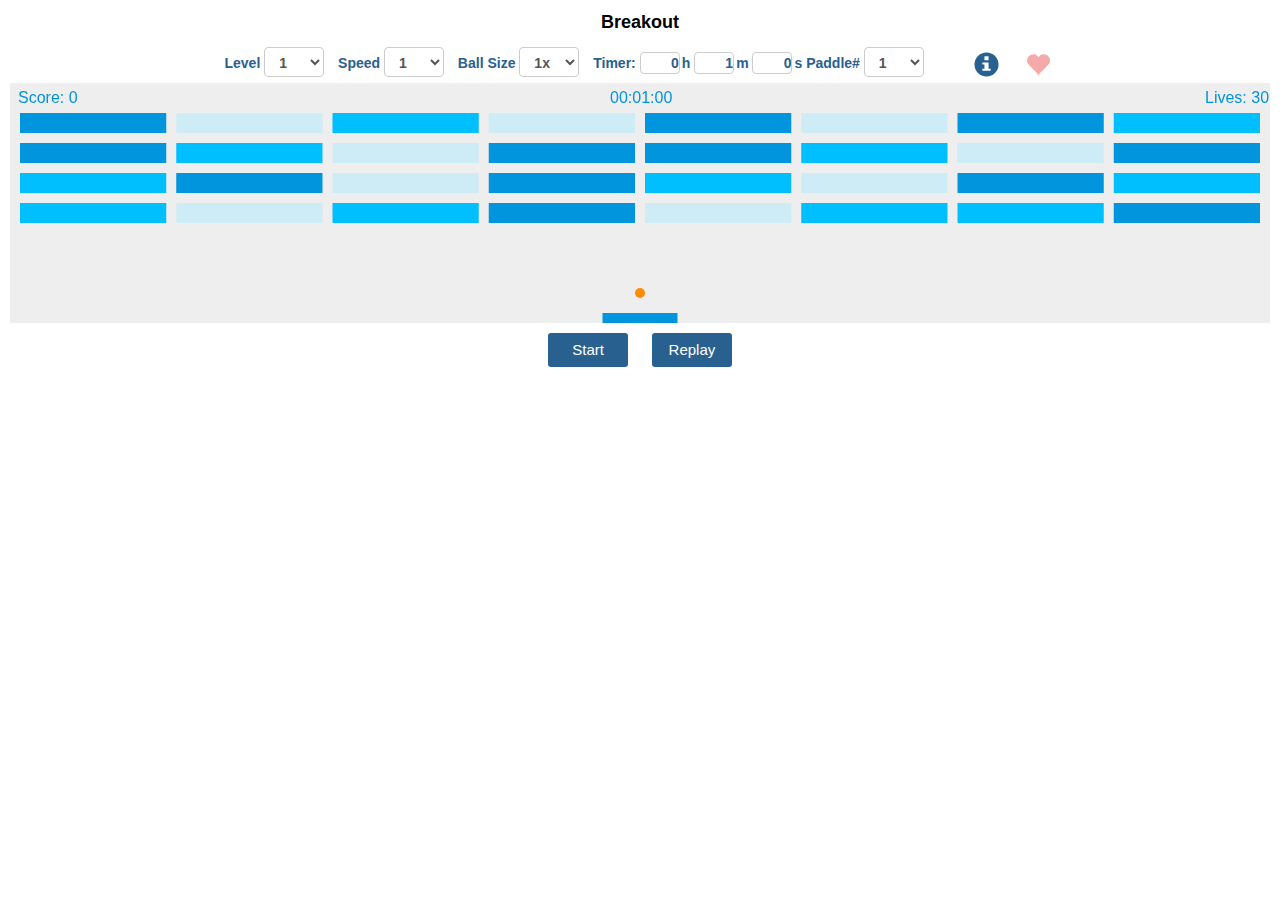
<file: assign/asg2q2/breakout/www/index.html>
<!DOCTYPE html>
<!--
    Copyright (c) 2012-2016 Adobe Systems Incorporated. All rights reserved.

    Licensed to the Apache Software Foundation (ASF) under one
    or more contributor license agreements.  See the NOTICE file
    distributed with this work for additional information
    regarding copyright ownership.  The ASF licenses this file
    to you under the Apache License, Version 2.0 (the
    "License"); you may not use this file except in compliance
    with the License.  You may obtain a copy of the License at

    http://www.apache.org/licenses/LICENSE-2.0

    Unless required by applicable law or agreed to in writing,
    software distributed under the License is distributed on an
    "AS IS" BASIS, WITHOUT WARRANTIES OR CONDITIONS OF ANY
     KIND, either express or implied.  See the License for the
    specific language governing permissions and limitations
    under the License.
-->
<html>

<head>
    <meta charset="utf-8" />
    <meta name="format-detection" content="telephone=no" />
    <meta name="msapplication-tap-highlight" content="no" />
    <meta name="viewport" content="user-scalable=no, initial-scale=1, maximum-scale=1, minimum-scale=1, width=device-width" />
    <!-- This is a wide open CSP declaration. To lock this down for production, see below. -->
    <meta http-equiv="Content-Security-Policy" content="default-src * 'unsafe-inline'; style-src 'self' 'unsafe-inline'; media-src *" />
    <!-- Good default declaration:
    * gap: is required only on iOS (when using UIWebView) and is needed for JS->native communication
    * https://ssl.gstatic.com is required only on Android and is needed for TalkBack to function properly
    * Disables use of eval() and inline scripts in order to mitigate risk of XSS vulnerabilities. To change this:
        * Enable inline JS: add 'unsafe-inline' to default-src
        * Enable eval(): add 'unsafe-eval' to default-src
    * Create your own at http://cspisawesome.com
    -->
    <!-- <meta http-equiv="Content-Security-Policy" content="default-src 'self' data: gap: 'unsafe-inline' https://ssl.gstatic.com; style-src 'self' 'unsafe-inline'; media-src *" /> -->
    <link href="Bootstrap/css/bootstrap.min.css" rel="stylesheet">

    <link rel="stylesheet" type="text/css" href="css/breakoutStyle.css" />
    <title>Hello World</title>
</head>

<body>
<div class="needChange gamehead">
    Breakout
</div>

<div class="needChange levelDiv">
    <span>Level</span>
    <select onchange="init()" id="levelSelect"> 
        <option>1</option> 
        <option>2</option> 
        <option>3</option> 
        <option>4</option> 
        <option>5</option> 
        <option>6</option> 
    </select>
    <span>Speed</span>
    <select onchange="init()" id="speedSelect"> 
        <option>1</option> 
        <option>2</option> 
        <option>3</option> 
    </select>
    <span>Ball Size</span>
    <select onchange="init()" id="ballSelect"> 
        <option>1x</option> 
        <option>2x</option> 
        <option>3x</option> 
    </select>
    <span class="maxTime">
        <span>Timer:</span>
        <input id="inputHour" onfocus="clearInput(this)" type="text" value="0" /><span>h</span>
        <input id="inputMin" onfocus="clearInput(this)" type="text" value="1" /><span>m</span>
        <input id="inputSecond" onfocus="clearInput(this)" type="text" value="0" /><span>s</span>
    </span>
    <span>Paddle#</span>
    <select onchange="init()" id="paddleSelect"> 
        <option>1</option> 
        <option disabled="true">2</option> 
    </select>
    <button type="button" id="about" data-toggle="modal" data-target="#aboutModal">
        <span class="glyphicon glyphicon-info-sign" ></span>
    </button>
    <button type="button" id="special" data-toggle="modal" data-target="#specialDesignModal">
        <span class="glyphicon glyphicon-heart" ></span>
    </button>
</div>

<canvas id="myCanvas"></canvas>
<div class="needChange controlPannel">
    <input type="button" id="startButton" class="controlButton" onclick="start()" value="Start"></input>
    <input type="button" style="margin-left:20px" class="controlButton" onclick="init()" value="Replay"></input>
</div>

<audio id="countdown" style="display:none" controls loop >
    <source  src="countdown.mp3" type="audio/mpeg">
</audio>
<!-- Readme Modal Dialog!!! -->
<!-- Modal -->
  <div class="modal fade" id="aboutModal" role="dialog">
    <div class="modal-dialog modal-lg">
      <div class="modal-content">
        <div class="modal-header">
          <button type="button" class="close" data-dismiss="modal">&times;</button>
        <h4 class="modal-title" id="myModalLabel">Readme</h4>
      </div>
      <div class="modal-body">
        <p>
            <b><big>The main functions:</big></b><br/>&nbsp&nbsp&nbsp&nbsp&nbsp1. 6 different brick patterns representing 6 levels<br/>&nbsp&nbsp&nbsp&nbsp&nbsp2. Each brick pattern have at least 4 layers and 8 bricks per layer<br/>&nbsp&nbsp&nbsp&nbsp&nbsp3. A player can choose to have 1/2 paddles<br/>&nbsp&nbsp&nbsp&nbsp&nbsp4. The game stops when time out or replay<br/>&nbsp&nbsp&nbsp&nbsp&nbsp5. The movements can be controlled by the keyboard or the mouse<br/>
        </p>
        <p>
        <pre>
<b>Keys:</b>
    space  --  start/pause
    <b>Paddle#1:</b>
        <i>can be controlled by mouse</i>
        left   --  move left
        right  --  move right
    <b>Paddle#2:</b>
        A      --  move left
        B      --  move right 
</pre>
        </p>
      </div>
      <div class="modal-footer">
        <button type="button" class="btn btn-default" data-dismiss="modal">Close</button>
        <button type="button" class="btn btn-primary" data-dismiss="modal">Okay</button>
      </div>
    </div>
  </div>
</div>
<!-- special concern for the elder dialog -->
<!-- Modal -->
  <div class="modal fade" id="specialDesignModal" role="dialog">
    <div class="modal-dialog modal-lg">
      <div class="modal-content">
        <div class="modal-header">
          <button type="button" class="close" data-dismiss="modal">&times;</button>
        <h4 class="modal-title" id="myModalLabel">Special Concerns</h4>
      </div>
      <div class="modal-body">
        <p>
            <b><big>The special design for the elder:</big></b></br>
        </p>
        <table class="table table-bordered table-responsive">
            <tr><th>Aspect</th></tr>
            <tr>
                <td>Timer turns <b style="color:red;">red</b> and <b>the count down audio plays</b> when 10 seconds left.</td>
            </tr>
            <tr>
                <td>The <b>SPACE KEY</b> to control start/pause/resume</td>
            </tr>

        </table>
      </div>
      <div class="modal-footer">
        <button type="button" class="btn btn-default" data-dismiss="modal">Close</button>
        <button type="button" class="btn btn-primary" data-dismiss="modal">Okay</button>
      </div>
    </div>
  </div>
</div>

<script src="js/breakoutjs.js"></script>
<script src="js/jquery-3.1.1.min.js"></script>
    <!-- Include all compiled plugins (below), or include individual files as needed -->
<script src="Bootstrap/js/bootstrap.min.js"></script>
</body>

</html>
</file>
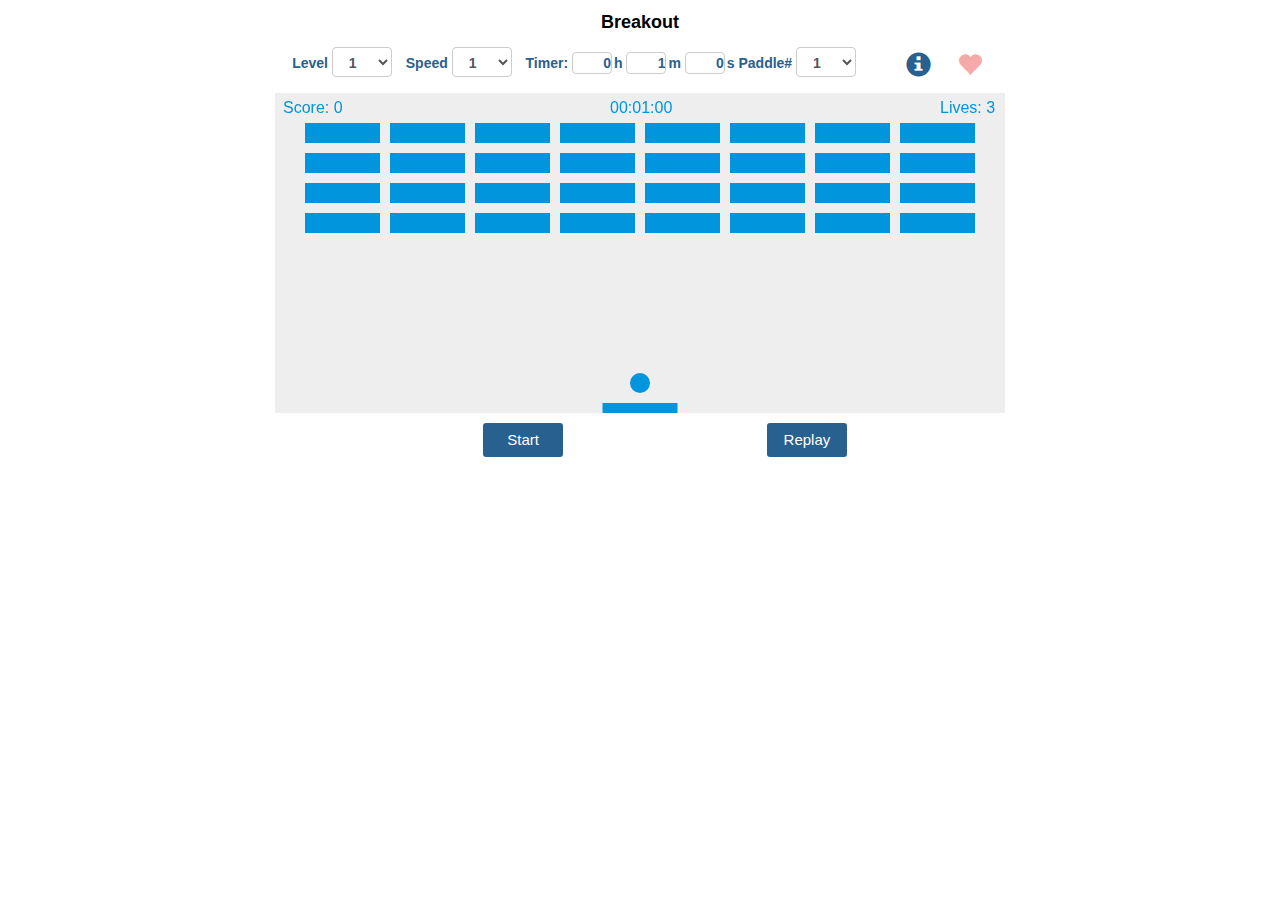
<file: assign/breakout/breakout.html>
<!DOCTYPE html>
<html>
<head>
    <meta charset="utf-8" />
    <title>breakout</title>
    <link href="Bootstrap/css/bootstrap.min.css" rel="stylesheet">
    <link rel="stylesheet" type="text/css" href="breakoutStyle.css">

  </head>
<body>

<div class="gamehead">
    Breakout
</div>

<div class="levelDiv">
    <span>Level</span>
    <select onchange="init()" id="levelSelect"> 
        <option>1</option> 
        <option>2</option> 
        <option>3</option> 
        <option>4</option> 
        <option>5</option> 
        <option>6</option> 
    </select>
    <span>Speed</span>
    <select id="speedSelect"> 
        <option>1</option> 
        <option>2</option> 
        <option>3</option> 
    </select>
    <span class="maxTime">
        <span>Timer:</span>
        <input id="inputHour" onfocus="clearInput(this)" type="text" value="0" /><span>h</span>
        <input id="inputMin" onfocus="clearInput(this)" type="text" value="1" /><span>m</span>
        <input id="inputSecond" onfocus="clearInput(this)" type="text" value="0" /><span>s</span>
    </span>
    <span>Paddle#</span>
    <select onchange="init()" id="paddleSelect"> 
        <option>1</option> 
        <option>2</option> 
    </select>
    <button type="button" id="about" data-toggle="modal" data-target="#aboutModal">
        <span class="glyphicon glyphicon-info-sign" ></span>
    </button>
    <button type="button" id="special" data-toggle="modal" data-target="#specialDesignModal">
        <span class="glyphicon glyphicon-heart" ></span>
    </button>
</div>

<canvas id="myCanvas"></canvas>
<div class="controlPannel">
    <input type="button" style="margin-left:50px" id="startButton" class="controlButton" onclick="start()" value="Start"></input>
    <input type="button" style="margin-left:200px" class="controlButton" onclick="init()" value="Replay"></input>
</div>

<audio id="countdown" src="countdown.mp3" style="display:none" controls loop ></audio>

<!-- Readme Modal Dialog!!! -->
<!-- Modal -->
  <div class="modal fade" id="aboutModal" role="dialog">
    <div class="modal-dialog modal-lg">
      <div class="modal-content">
        <div class="modal-header">
          <button type="button" class="close" data-dismiss="modal">&times;</button>
        <h4 class="modal-title" id="myModalLabel">Readme</h4>
      </div>
      <div class="modal-body">
        <p>
            <b><big>The main functions:</big></b><br/>&nbsp&nbsp&nbsp&nbsp&nbsp1. 6 different brick patterns representing 6 levels<br/>&nbsp&nbsp&nbsp&nbsp&nbsp2. Each brick pattern have at least 4 layers and 8 bricks per layer<br/>&nbsp&nbsp&nbsp&nbsp&nbsp3. A player can choose to have 1/2 paddles<br/>&nbsp&nbsp&nbsp&nbsp&nbsp4. The game stops when time out or replay<br/>&nbsp&nbsp&nbsp&nbsp&nbsp5. The movements can be controlled by the keyboard or the mouse<br/>
        </p>
        <p>
        <pre>
<b>Keys:</b>
    space  --  start/pause
    <b>Paddle#1:</b>
        <i>can be controlled by mouse</i>
        left   --  move left
        right  --  move right
    <b>Paddle#2:</b>
        A      --  move left
        B      --  move right 
</pre>
        </p>
      </div>
      <div class="modal-footer">
        <button type="button" class="btn btn-default" data-dismiss="modal">Close</button>
        <button type="button" class="btn btn-primary" data-dismiss="modal">Okay</button>
      </div>
    </div>
  </div>
</div>
<!-- special concern for the elder dialog -->
<!-- Modal -->
  <div class="modal fade" id="specialDesignModal" role="dialog">
    <div class="modal-dialog modal-lg">
      <div class="modal-content">
        <div class="modal-header">
          <button type="button" class="close" data-dismiss="modal">&times;</button>
        <h4 class="modal-title" id="myModalLabel">Special Concerns</h4>
      </div>
      <div class="modal-body">
        <p>
            <b><big>The special design for the elder:</big></b></br>
        </p>
        <table class="table table-bordered table-responsive">
            <tr><th>Aspect</th><th>Solution</th></tr>
            <tr>
                <td>Timer turns <b style="color:red;">red</b> and <b>the count down audio plays</b> when 10 seconds left.</td>
                <td>
<pre>
function drawTimer() {
    ctx.font = "16px Helvetica";
    if(n_hour ==0 &&n_min==0 && n_sec<10){
        ctx.fillStyle = "red";
        countdown.play();
    }else{
        ctx.fillStyle = "#0095DD";
    }
    ctx.fillText(ele_timer, canvas.width/2-30, 20);
}
</pre>             
                </td>
            </tr>
            <tr>
                <td>The <b>SPACE KEY</b> to control start/pause/resume</td>
                <td>
<pre>
function keyDownHandler(e) {
    ...
    // It is a trick to prevent the modal window poping up
    else if(e.keyCode == 32){      
        document.getElementById("about").blur();
        document.getElementById("levelSelect").blur();
    }  
}
function keyUpHandler(e) {
    ...
    else if(e.keyCode == 32){          
        start();
    }  
}
function start(){
    var startButton = document.getElementById("startButton");
    if(statusFlag==0){
        init();
        startButton.value = "Stop";
        n_timer = timer();
        globalAnimationID = requestAnimationFrame(draw);
        statusFlag = 2;
    }else if(statusFlag==1){//stop -> Resume
        startButton.value = "Stop";
        n_timer = timer();
        statusFlag = 2;
        globalAnimationID = requestAnimationFrame(draw);
    }else{ //resume -> stop
        startButton.value = "Resume";
        clearInterval(n_timer);
        statusFlag = 1;
        cancelAnimationFrame(globalAnimationID);
    }
}
</pre>
                </td>
            </tr>

        </table>
      </div>
      <div class="modal-footer">
        <button type="button" class="btn btn-default" data-dismiss="modal">Close</button>
        <button type="button" class="btn btn-primary" data-dismiss="modal">Okay</button>
      </div>
    </div>
  </div>
</div>

<script src="breakoutjs.js"></script>
<script src="jquery-3.1.1.min.js"></script>
    <!-- Include all compiled plugins (below), or include individual files as needed -->
<script src="Bootstrap/js/bootstrap.min.js"></script>
</body>
</html>
</file>
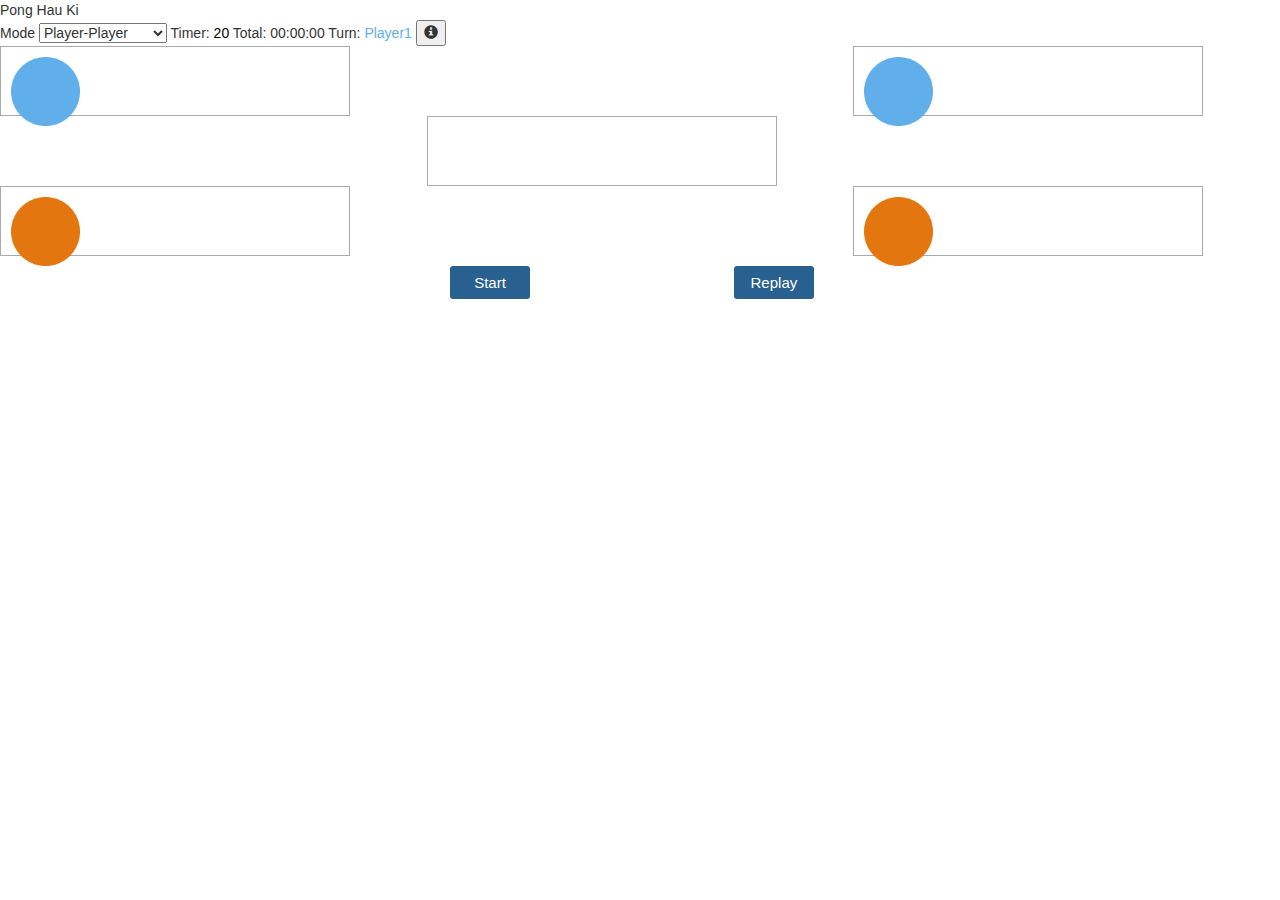
<file: assign/PongHauKi/PongHauKi.html>
<!DOCTYPE HTML>
<html>
<head>
<link href="Bootstrap/css/bootstrap.min.css" rel="stylesheet">
<link rel="stylesheet" type="text/css" href="PongHauKiStyle.css">
<script src="jquery-3.1.1.min.js"></script>
    <!-- Include all compiled plugins (below), or include individual files as needed -->
<script src="Bootstrap/js/bootstrap.min.js"></script>
<script>
var neighbours;
var position;
var turn;
var p11,p12,p21,p22;
var timer;
var sec;
var countdown;
var countdownAudio;
var turnFlag;
var startButton;
var mode;
var posStatus;
var status; //1 start, 0 stop, 2 resume
var finishFlag;

var n_sec;  //秒
var n_min;  //分
var n_hour; //时
var ele_timer;
var totalTime;

function timeStr(h,m,s){

    var str_hour = h;
    var str_min = m;
    var str_sec = s;
    if ( n_hour < 10 ) {
        str_hour = "0" + n_hour;
    }
    if ( n_min < 10 ) {
        str_min = "0" + n_min;
    }
    if ( n_sec < 10) {
        str_sec = "0" + n_sec;
    }
    var time = str_hour + ":" + str_min + ":" + str_sec;    
    return time;    
}


function movePiece(piece,sourcePos,targetPos){
    position[piece] = targetPos;
    posStatus[sourcePos] = 0;
    posStatus[targetPos] = 1;
    document.getElementById(targetPos).appendChild(document.getElementById(piece));
}

function ai(){
    if((position["p11"] == "pos1" && position["p12"] == "pos4") || (position["p11"] == "pos4" && position["p12"] == "pos1")){
        if(position["p21"]=="pos3"){
            movePiece("p22","pos2","pos5");
        }else if(position["p21"] == "pos2"){
            if(position["p22"] == "pos3"){
                movePiece("p21","pos2","pos5");
            }else{
                movePiece("p21","pos2","pos3");
            }
        }else{
            movePiece("p22","pos2","pos3");
        }
    }else if((position["p11"] == "pos2" && position["p12"] == "pos5") || (position["p11"] == "pos5" && position["p12"] == "pos2")){
        if(position["p21"]=="pos3"){
            movePiece("p22","pos1","pos4");
        }else if(position["p21"] == "pos1"){
            if(position["p22"] == "pos3"){
                movePiece("p21","pos1","pos4");
            }else{
                movePiece("p21","pos1","pos3");
            }
        }else{
            movePiece("p22","pos1","pos3");
        }
    }else{ //generate random
        var pieces;
        if(Math.random() < 0.5){
            pieces = ["p21","p22"];
        }else{
            pieces = ["p22","p21"];
        }
        for(var i in pieces){
            var possiblePos = neighbours[position[pieces[i]]];
            for(var j in possiblePos){
                if(posStatus[possiblePos[j]]==0){
                    movePiece(pieces[i],position[pieces[i]],possiblePos[j]);
                    return;
                }
            }
        }

    }

}

function resetTimer(){
	countdownAudio.pause();
	sec = 20;
	countdown.style.color = "black";
}

function startTimer(){
    
    timer = setInterval(function(){
        sec --;
        n_sec ++;
        countdown.innerHTML = sec;
        if(n_sec >= 60){
            n_sec = 0;
            n_min = 1;
        }
        if(n_min>=60){
            n_hour = 1;
            n_min = 0;
        }
        ele_timer = timeStr(n_hour,n_min,n_sec)
        totalTime.innerHTML = ele_timer;
        if(sec <= 5){
        	countdown.style.color = "red";
        	countdownAudio.play();
        }
        if(sec <= 0){
            stop();
            if(turn == 1){
                finishFlag = 2;
                if(mode == 1){
                    alert("Your time out, Player 2 wins!");
                }else{
                    alert("Your time out, Computer wins!");
                }
            }else{
                finishFlag = 1;
                if(mode == 1){
                    alert("Your time out, Player 1 wins!");
                }else{
                    alert("Your time out, Computer wins!");
                }
            }
            
        }
    },1000);
}

function stopTimer(){
    clearInterval(timer);
}

// function strTimer(sec){
// 	var str_sec = sec;
// 	if(sec<10){
// 		str_sec = "0" + sec;
// 	}
// 	return str_sec;
// }

function start(){
    mode = document.getElementById("modeSelect").value;
    setTurn();
	if(status == 1){// first start
		resetTimer();
		startTimer();
    	p11.setAttribute("draggable",true);
    	p12.setAttribute("draggable",true);
    	p21.setAttribute("draggable",false);
    	p22.setAttribute("draggable",false);
    	status = 0;
    	startButton.value = "Stop";
	}else if(status==0){ //to stop
		stop();
		status = 2;
		startButton.value = "Resume";
	}else{ // stop - >resume
		startTimer();
		setTurn();
		status = 0;
		startButton.value = "Stop";
	}


}

function stop(){
    p11.setAttribute("draggable",false);
    p12.setAttribute("draggable",false);
    p21.setAttribute("draggable",false);
    p22.setAttribute("draggable",false);
    stopTimer();
    countdownAudio.pause();
}




function init(){
    neighbours = new Array(5);
    neighbours["pos1"] = ["pos3","pos4"];
    neighbours["pos2"] = ["pos3","pos5"];
    neighbours["pos3"] = ["pos1","pos2","pos4","pos5"];
    neighbours["pos4"] = ["pos1","pos3","pos5"];
    neighbours["pos5"] = ["pos2","pos3","pos4"];
    position = {"p11":"pos1","p12":"pos2","p21":"pos4","p22":"pos5"};
    posStatus = {"pos1":1,"pos2":1,"pos3":0,"pos4":1,"pos5":1};
    turn = 1;
    status = 1;
    finishFlag = -1;
    mode = document.getElementById("modeSelect").value;
    p11 = document.getElementById("p11");
    p12 = document.getElementById("p12");
    p21 = document.getElementById("p21");
    p22 = document.getElementById("p22");
    n_sec = 0;
    n_min = 0;
    n_hour = 0;
    ele_timer = timeStr(n_hour,n_min,n_sec);
    totalTime = document.getElementById("totalTime");
    totalTime.innerHTML = ele_timer;
    countdown = document.getElementById("countdown");
    countdownAudio = document.getElementById("countdownAudio");
    countdown.style.color = "black";
    countdown.innerHTML = "20";
    turnFlag = document.getElementById("turn");
    turnFlag.style.color = "#61afea"
    turnFlag.innerHTML = "Player1";
    startButton = document.getElementById("startButton");
    startButton.value = "Start";
    var pos1 = document.getElementById("pos1");
    var pos2 = document.getElementById("pos2");
    var pos4 = document.getElementById("pos4");
    var pos5 = document.getElementById("pos5");
    pos1.appendChild(p11);
    pos2.appendChild(p12);
    pos4.appendChild(p21);
    pos5.appendChild(p22);
    stop();

    // alert(p11);
}
function setTurn(){
	if(turn == 1){
        p11.setAttribute("draggable",true);
        p12.setAttribute("draggable",true);
        p21.setAttribute("draggable",false);
        p22.setAttribute("draggable",false);
        turnFlag.style.color = "#61afea";
        if(mode == 1){
            turnFlag.innerHTML = "Player1";
        }else{
            turnFlag.innerHTML = "Player";
        }
    }else if(turn == 2){
        turnFlag.style.color = "#e4760f";
        if(mode == 1){
            p11.setAttribute("draggable",false);
            p12.setAttribute("draggable",false);
            p21.setAttribute("draggable",true);
            p22.setAttribute("draggable",true);
            turnFlag.innerHTML = "Player2";
        }else{
            p11.setAttribute("draggable",false);
            p12.setAttribute("draggable",false);
            p21.setAttribute("draggable",false);
            p22.setAttribute("draggable",false);
            turnFlag.innerHTML = "Computer";
        }

    }  
}

function allowDrop(ev) {
    ev.preventDefault();
}

function drag(ev) {
    ev.dataTransfer.setData("text", ev.target.id);
}

function drop(ev) {
    ev.preventDefault();
    var data = ev.dataTransfer.getData("text");
    var sourcePos = position[data];
    var targetPos = ev.target.id;
    // alert(sourcePos+"->"+targetPos);
    if(finishFlag == -1 && neighbours[sourcePos].indexOf(targetPos)!=-1 && posStatus[targetPos]==0){
        position[data] = targetPos;
        ev.target.appendChild(document.getElementById(data));
        posStatus[sourcePos] = 0;
        posStatus[targetPos] = 1;
        finishFlag = isFinished();
        if(finishFlag == 1){
            if(mode == 2){
                alert("Game Over. You win!")
            }else{
                alert("Game Over. Player1 wins!");
            }
        	stop();
        }else if(finishFlag == 2){
        	alert("Game Over. Player2 wins!")
        	stop();
        }else{
        	stopTimer();
        	resetTimer();
        	startTimer();
            if(turn == 1){
                turn = 2;
            }else{
                turn = 1;
            }
            setTurn();
            if(mode == 2 && turn == 2){
                setTimeout(function(){
                    ai();
                    turn = 1;
                    setTurn();
                },1000);
                setTimeout(function(){
                    finishFlag = isFinished();
                    if(finishFlag == 1){
                        alert("Game Over. Player wins!")
                        stop();
                    }else if(finishFlag == 2){
                        alert("Game Over. Computer wins!")
                        stop();
                    }
                },1500);
                
            }
        }

    }

}




function isFinished(){
    if((position["p11"] == "pos1" && position["p12"] == "pos4") || (position["p11"] == "pos4" && position["p12"] == "pos1")){
        if((position["p21"] == "pos3" && position["p22"] == "pos5") || (position["p21"] == "pos5" && position["p22"] == "pos3")) {
            return 2;
        }
    }
    if((position["p11"] == "pos2" && position["p12"] == "pos5") || (position["p11"] == "pos5" && position["p12"] == "pos2")){
        if((position["p21"] == "pos3" && position["p22"] == "pos4") || (position["p21"] == "pos4" && position["p22"] == "pos3")) {
            return 2;
        }
    }
    if((position["p21"] == "pos1" && position["p22"] == "pos4") || (position["p21"] == "pos4" && position["p22"] == "pos1")){
        if((position["p11"] == "pos3" && position["p12"] == "pos5") || (position["p11"] == "pos5" && position["p12"] == "pos3")){
            return 1;
        }
    }
    if((position["p21"] == "pos2" && position["p22"] == "pos5") || (position["p21"] == "pos5" && position["p22"] == "pos2")){
        if((position["p11"] == "pos3" && position["p12"] == "pos4") || (position["p11"] == "pos4" && position["p12"] == "pos3")){
            return 1;
        }
    }
    return -1;
}

</script>
</head>
<body onload="init()">
<div class="gamehead center">
    Pong Hau Ki
</div>
<div class="infoPannel">
	<span>
		<span class="mode">Mode</span>
		<select id="modeSelect">
			<option value="1">Player-Player</option>
			<option value="2">Computer-Player</option>
		</select>
	</span>
   
    <span class="timer">
        <span>Timer:</span>
        <span id="countdown"></span>
    </span>
    <span class="totalTime">
        <span>Total:</span>
        <span id="totalTime"></span>
    </span>
    <span class="turnFlag">
    	<span>Turn:</span>
    	<span id="turn"></span>
    </span>
    <button type="button" id="about" data-toggle="modal" data-target="#aboutModal">
        <span class="glyphicon glyphicon-info-sign" ></span>
    </button>


</div>
<div class="center chessBoard">
    <table width="100%">
    <tr>
        <td>
            <div id="pos1" class="div1" ondrop="drop(event)" ondragover="allowDrop(event)">
                <img id="p11" src="piece1.png" draggable="false" ondragstart="drag(event)" width="69" height="69">
            </div>
        </td>
        <td></td>
        <td>
            <div id="pos2" class="div1" ondrop="drop(event)" ondragover="allowDrop(event)">
                <img id="p12" src="piece1.png" draggable="false" ondragstart="drag(event)" width="69" height="69">
            </div>
        </td>
    </tr>
    <tr>
        <td></td>
        <td><div id="pos3" class="div1" ondrop="drop(event)" ondragover="allowDrop(event)"></div></td>
        <td></td>
    </tr>
    <tr>
        <td>
            <div id="pos4" class="div1" ondrop="drop(event)" ondragover="allowDrop(event)">
                <img id="p21" src="piece2.png" draggable="false" ondragstart="drag(event)" width="69" height="69">
            </div>
        </td>
        <td></td>
        <td>
            <div id="pos5" class="div1" ondrop="drop(event)" ondragover="allowDrop(event)">
                <img id="p22" src="piece2.png" draggable="false" ondragstart="drag(event)" width="69" height="69">
            </div>
        </td>
    </tr>
</table>
</div>
<div class="controlPannel">
    <input type="button" style="margin-left:50px" id="startButton" class="controlButton" onclick="start()" value="Start"></input>
    <input type="button" style="margin-left:200px" class="controlButton" onclick="init()" value="Replay"></input>
</div>
<audio id="countdownAudio" src="countdown.mp3" style="display:none" controls loop ></audio>
<!-- Readme Modal Dialog!!! -->
<!-- Modal -->
  <div class="modal fade" id="aboutModal" role="dialog">
    <div class="modal-dialog modal-lg">
      <div class="modal-content">
        <div class="modal-header">
          <button type="button" class="close" data-dismiss="modal">&times;</button>
        <h4 class="modal-title" id="myModalLabel">Readme</h4>
      </div>
      <div class="modal-body">
            <p>
            Pong Hau K'i is a Chinese traditional board game for two players. The board consists of 5 vertices and 7 edges. Each player has two pieces. Players take turns to move. At each turn, the player moves one of his two pieces into the adjacent vacant vertex. If a player can't move, he loses.
            </p>
            <hr>
            The counting down audio will play when there is only 5 seconds left.
            <hr>
            <p>
            There are 2 modes(2-Player & Player VS Computer).<br>
            The <b style="color:#61afea;">blue(goes first)</b> piece : Player1<br>
            The <b style="color:#e4760f;">orange</b>  piece : Player2/Computer
            </p>
      </div>
      <div class="modal-footer">
        <button type="button" class="btn btn-default" data-dismiss="modal">Close</button>
        <button type="button" class="btn btn-primary" data-dismiss="modal">Okay</button>
      </div>
    </div>
  </div>
</div>

<!-- 
<div style="width:350px;height:70px;" ondrop="drop(event)" ondragover="allowDrop(event)">
	<img id="drag1" src="lab4/chicken.gif" draggable="true" ondragstart="drag(event)" width="336" height="69">
</div> -->

</body>

</html>
</file>
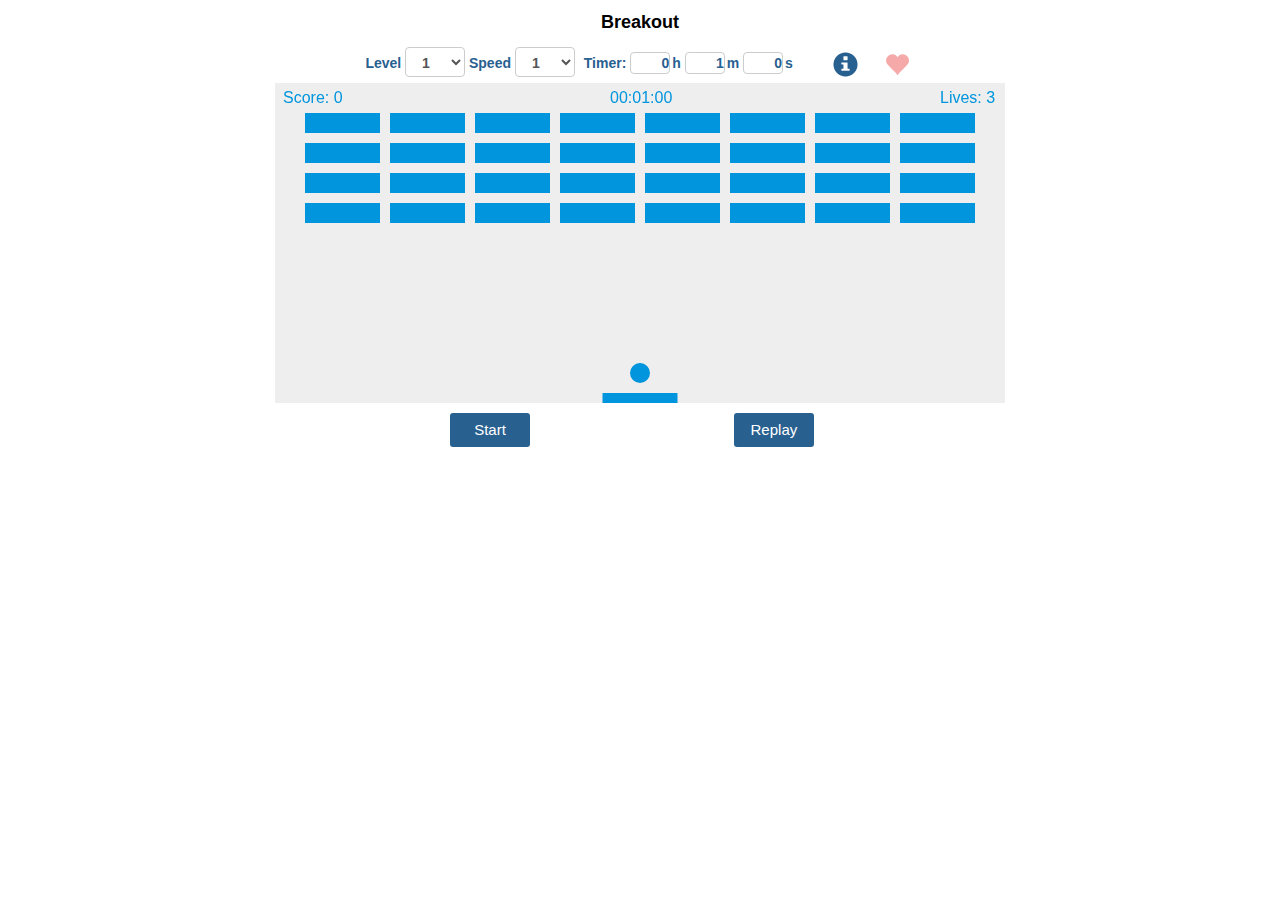
<file: js/breakout/breakout.html>
<!DOCTYPE html>
<html>
<head>
    <meta charset="utf-8" />
    <title>Let us Play</title>
    <link href="Bootstrap/css/bootstrap.min.css" rel="stylesheet">
    <link rel="stylesheet" type="text/css" href="breakoutStyle.css">

  </head>
<body>

<div class="gamehead">
    Breakout
</div>

<div class="levelDiv">
    <span>Level</span>
    <select id="levelSelect"> 
        <option>1</option> 
        <option>2</option> 
        <option>3</option> 
        <option>4</option> 
        <option>5</option> 
        <option>6</option> 
    </select>
    <span>Speed</span>
    <select id="speedSelect"> 
        <option>1</option> 
        <option>2</option> 
        <option>3</option> 
    </select>
    <span class="maxTime">
        <span>Timer:</span>
        <input id="inputHour" onfocus="clearInput(this)" type="text" value="0" /><span>h</span>
        <input id="inputMin" onfocus="clearInput(this)" type="text" value="1" /><span>m</span>
        <input id="inputSecond" onfocus="clearInput(this)" type="text" value="0" /><span>s</span>
    </span>
    <button type="button" id="about" data-toggle="modal" data-target="#aboutModal">
        <span class="glyphicon glyphicon-info-sign" ></span>
    </button>
    <button type="button" id="special" data-toggle="modal" data-target="#specialDesignModal">
        <span class="glyphicon glyphicon-heart" ></span>
    </button>
</div>

<canvas id="myCanvas"></canvas>
<div class="controlPannel">
    <input type="button" style="margin-left:50px" id="startButton" class="controlButton" onclick="start()" value="Start"></input>
    <input type="button" style="margin-left:200px" class="controlButton" onclick="init()" value="Replay"></input>
</div>

<!-- Modal -->
  <div class="modal fade" id="aboutModal" role="dialog">
    <div class="modal-dialog modal-lg">
      <div class="modal-content">
        <div class="modal-header">
          <button type="button" class="close" data-dismiss="modal">&times;</button>
        <h4 class="modal-title" id="myModalLabel">Readme</h4>
      </div>
      <div class="modal-body">
        <p>
            <b><big>The main functions:</big></b><br/>&nbsp&nbsp&nbsp&nbsp&nbsp1. 6 different brick patterns representing 6 levels<br/>&nbsp&nbsp&nbsp&nbsp&nbsp2. Each brick pattern have at least 4 layers and 8 bricks per layer<br/>&nbsp&nbsp&nbsp&nbsp&nbsp3. A player can choose to have 1/2 paddles<br/>&nbsp&nbsp&nbsp&nbsp&nbsp4. The game stops when time out or replay<br/>&nbsp&nbsp&nbsp&nbsp&nbsp5. The movements can be controlled by the keyboard or the mouse<br/>
        </p>
        <p>
        <pre>
<b>Keys:</b>
    space  --  start/pause
    left   --  move left
    right  --  move right
</pre>
        </p>
      </div>
      <div class="modal-footer">
        <button type="button" class="btn btn-default" data-dismiss="modal">Close</button>
        <button type="button" class="btn btn-primary" data-dismiss="modal">Okay</button>
      </div>
    </div>
  </div>
</div>

<!-- Modal -->
  <div class="modal fade" id="specialDesignModal" role="dialog">
    <div class="modal-dialog modal-lg">
      <div class="modal-content">
        <div class="modal-header">
          <button type="button" class="close" data-dismiss="modal">&times;</button>
        <h4 class="modal-title" id="myModalLabel">Special Concerns</h4>
      </div>
      <div class="modal-body">
        <p>
            <b><big>The special design for the elder:</big></b></br>
        </p>
        <table class="table table-bordered table-responsive">
            <tr><th>Aspect</th><th>Solution</th></tr>
            <tr>
                <td>Timer turns red when 10 seconds left.</td>
                <td>
<pre>
function drawTimer() {
    ctx.font = "16px Helvetica";
    if(n_hour ==0 &&n_min==0 && n_sec<10){
        ctx.fillStyle = "red";
    }else{
        ctx.fillStyle = "#0095DD";
    }
    ctx.fillText(ele_timer, canvas.width/2-30, 20);
}
</pre>             
                </td>
            </tr>
            <tr>
                <td>The SPACE KEY to control start/pause/resume</td>
                <td>
<pre>
function keyDownHandler(e) {
    ...
    // It is a trick to prevent the modal window poping up
    else if(e.keyCode == 32){      
        document.getElementById("about").blur();
        document.getElementById("levelSelect").blur();
    }  
}
function keyUpHandler(e) {
    ...
    else if(e.keyCode == 32){          
        start();
    }  
}
function start(){
    var startButton = document.getElementById("startButton");
    if(statusFlag==0){
        init();
        startButton.value = "Stop";
        n_timer = timer();
        globalAnimationID = requestAnimationFrame(draw);
        statusFlag = 2;
    }else if(statusFlag==1){//stop -> Resume
        startButton.value = "Stop";
        n_timer = timer();
        statusFlag = 2;
        globalAnimationID = requestAnimationFrame(draw);
    }else{ //resume -> stop
        startButton.value = "Resume";
        clearInterval(n_timer);
        statusFlag = 1;
        cancelAnimationFrame(globalAnimationID);
    }
}
</pre>
                </td>
            </tr>

        </table>
      </div>
      <div class="modal-footer">
        <button type="button" class="btn btn-default" data-dismiss="modal">Close</button>
        <button type="button" class="btn btn-primary" data-dismiss="modal">Okay</button>
      </div>
    </div>
  </div>
</div>

<script>
    var n_sec;  //秒
    var n_min;  //分
    var n_hour; //时
    var ele_timer;

    function timeStr(h,m,s){

        var str_hour = h;
        var str_min = m;
        var str_sec = s;
        if ( n_hour < 10 ) {
            str_hour = "0" + n_hour;
        }
        if ( n_min < 10 ) {
            str_min = "0" + n_min;
        }
        if ( n_sec < 10) {
            str_sec = "0" + n_sec;
        }
        var time = str_hour + ":" + str_min + ":" + str_sec;    
        return time;    
    }
    
    function timer() {
      	
      	return setInterval(function () {
	        ele_timer = timeStr(n_hour,n_min,n_sec);
	        n_sec--;
	        if (n_sec < 0){
	            n_sec = 59;
	            n_min--;
	        }
	        if (n_min < 0) {
	            n_min = 59;
                n_sec = 0;
	            n_hour--;
	        }
       }, 1000);
    }
    var brickRowCounts = [4,5,6,7,8,9];
    var brickColumnCounts = [8,8,9,9,10,11];

    var n_timer;
    var canvas = document.getElementById("myCanvas");
    var ctx = canvas.getContext("2d");
    var ballRadius;
    var x;
    var y;
    var dx;
    var dy;
    var paddleHeight;
    var paddleWidth;
    var paddleX;
    var rightPressed;
    var leftPressed;
    var brickRowCount;
    var brickColumnCount;
    var brickWidth;
    var brickHeight;
    var brickPadding;
    var brickOffsetTop;
    var brickOffsetLeft;
    var score;
    var lives;
    var bricks;
    //0:初次开始 1:stop 2:resume
    var statusFlag;
    var level;
    var speed;
    var globalAnimationID;
    // for(r=0; r<brickRowCount; r++) {
    //     bricks[r] = [];
    //     for(c=0; c<brickColomnCount; c++) {
    //         bricks[r][c] = { x: 0, y: 0, status: 1 };
    //     }
    // }
    
    document.addEventListener("mousemove", mouseMoveHandler, false);
    // missing code here for keyevents

    document.addEventListener("keydown",keyDownHandler,false);
    document.addEventListener("keyup",keyUpHandler,false);

    function keyDownHandler(e) {
        // missing code here
        if(e.keyCode == 39){
            rightPressed = true;
            console.log("rightPressed");
        }else if (e.keyCode == 37) {
            leftPressed = true;
            console.log("leftPressed");
        }else if(e.keyCode == 32){     // It is a trick to prevent the about the modal window poping up	
            document.getElementById("about").blur();
            document.getElementById("special").blur();
            document.getElementById("levelSelect").blur();
        }  
    }
    function keyUpHandler(e) {
        // missing code here
        if(e.keyCode == 39){
            rightPressed = false;
        }else if (e.keyCode == 37) {
            leftPressed = false;
        }else if(e.keyCode == 32){       	
            start();
        }  
    }
    function mouseMoveHandler(e) {
        var relativeX = e.clientX - canvas.offsetLeft;
        if(relativeX > 0 && relativeX < canvas.width) {
            paddleX = relativeX - paddleWidth/2;
            // console.log(paddleX);
        }
    }

    function clearInput(self){
        self.value ="";
    }

    function start(){
        var startButton = document.getElementById("startButton");
        if(statusFlag==0){
            init();
            startButton.value = "Stop";
            n_timer = timer();
            globalAnimationID = requestAnimationFrame(draw);
            statusFlag = 2;
        }else if(statusFlag==1){//stop -> Resume
            startButton.value = "Stop";
            n_timer = timer();
            statusFlag = 2;
            globalAnimationID = requestAnimationFrame(draw);
        }else{ //resume -> stop
            startButton.value = "Resume";
            clearInterval(n_timer);
            statusFlag = 1;
            cancelAnimationFrame(globalAnimationID);
        }
    }
    function collisionDetection() {
        for(r=0; r<brickRowCount; r++) {
            for(c=0; c<brickColumnCount; c++) {
                var b = bricks[r][c];
                if(b.status == 1) {
                    // if(x > b.x && x < b.x+brickWidth && y > b.y && y < b.y+brickHeight) {
                    //     dy = -dy;
                    //     b.status = 0;
                    //     score++;
                    //     if(score == brickRowCount*brickColumnCount) {
                    //         alert("YOU WIN, CONGRATS!");
                    //         document.location.reload();
                    //     }                     
                    // } 
                    if(x > b.x - ballRadius && x < b.x+brickWidth+ballRadius && y > b.y-ballRadius && y < b.y+brickHeight + ballRadius) {
                        dy = -dy;
                        b.status = 0;
                        score++;
                        if(score == brickRowCount*brickColumnCount) {
                            alert("YOU WIN, CONGRATS!");
                            document.location.reload();
                        }                     
                    }                
                }             
            }         
        }
    }
    function drawBall() {
        ctx.beginPath();
        ctx.arc(x, y, ballRadius, 0, Math.PI*2);
        ctx.fillStyle = "#0095DD";
        ctx.fill();
        ctx.closePath();
    }
    function drawPaddle() {
        ctx.beginPath();
        ctx.rect(paddleX, canvas.height-paddleHeight, paddleWidth, paddleHeight);
        ctx.fillStyle = "#0095DD";
        ctx.fill();
        ctx.closePath();
    }
    function drawBricks() {
        for(r=0; r<brickRowCount; r++) {
            for(c=0; c<brickColumnCount; c++) {
                if(bricks[r][c].status == 1) {
                    var brickX = (c*(brickWidth+brickPadding))+brickOffsetLeft;
                    var brickY = (r*(brickHeight+brickPadding))+brickOffsetTop;
                    bricks[r][c].x = brickX;
                    bricks[r][c].y = brickY;
                    ctx.beginPath();
                    ctx.rect(brickX, brickY, brickWidth, brickHeight);
                    ctx.fillStyle = "#0095DD";
                    ctx.fill();
                    ctx.closePath();
                }             }         }
    }
    function drawScore() {
        ctx.font = "16px Arial";
        ctx.fillStyle = "#0095DD";
        ctx.fillText("Score: "+score, 8, 20);
    }
    function drawLives() {
        ctx.font = "16px Arial";
        ctx.fillStyle = "#0095DD";
        ctx.fillText("Lives: "+lives, canvas.width-65, 20);
    }
    function drawTimer() {
        ctx.font = "16px Helvetica";
        if(n_hour ==0 &&n_min==0 && n_sec<10){
            ctx.fillStyle = "red";
        }else{
            ctx.fillStyle = "#0095DD";

        }
        ctx.fillText(ele_timer, canvas.width/2-30, 20);
    }
    function init(){
        ballRadius = 10;
        level = document.getElementById("levelSelect").value;
        speed = document.getElementById("speedSelect").value;
        dx = 1.5*speed;
        dy = -1.5*speed;
        paddleHeight = 10;
        paddleWidth = 75;
        rightPressed = false;
        leftPressed = false;
        brickRowCount = brickRowCounts[level-1];
        brickColumnCount = brickColumnCounts[level-1];
        brickWidth = 75;
        brickHeight = 20;
        brickPadding = 10;
        brickOffsetTop = 30;
        brickOffsetLeft = 30;
        bricks = [];
        score = 0;
        lives = 3;
        statusFlag = 0;
        document.getElementById("myCanvas").width = 2*brickOffsetLeft + brickColumnCount*brickWidth +(brickColumnCount-1)*brickPadding;
        document.getElementById("myCanvas").height = brickOffsetTop + brickRowCount*brickHeight +(brickRowCount-1)*brickPadding + ballRadius*2 +paddleHeight +150 ;
        x = canvas.width/2;
        y = canvas.height-30;

        paddleX = (canvas.width-paddleWidth)/2;

        for(r=0; r<brickRowCount; r++) {
            bricks[r] = [];
            for(c=0; c<brickColumnCount; c++) {
                bricks[r][c] = { x: 0, y: 0, status: 1 };
            }
        }
        n_sec = document.getElementById("inputSecond").value==""?0:document.getElementById("inputSecond").value;  //秒
        n_min = document.getElementById("inputMin").value==""?0:document.getElementById("inputMin").value;  //分
        n_hour = document.getElementById("inputHour").value==""?0:document.getElementById("inputHour").value; //时
        ele_timer = timeStr(n_hour,n_min,n_sec);

        ctx.clearRect(0, 0, canvas.width, canvas.height);
        drawBricks();
        drawBall();
        drawPaddle();
        drawScore();
        drawLives();
        drawTimer();
        var startButton = document.getElementById("startButton");
        startButton.value = "Start";

        clearInterval(n_timer);
        // stopFlag = true;
        cancelAnimationFrame(globalAnimationID);
    }
    function draw() {
        ctx.clearRect(0, 0, canvas.width, canvas.height);
        drawBricks();
        drawBall();
        drawPaddle();
        drawScore();
        drawLives();
        drawTimer();
        collisionDetection();
        if(n_hour==n_min&&n_min==n_sec&&n_sec==0){
            alert("TIME OUT");
            document.location.reload();
        }
        if(x + dx > canvas.width-ballRadius || x + dx < ballRadius) {
            dx = -dx;
        }
        if(y + dy < ballRadius) {
            dy = -dy;
        }
        else if(y + dy > canvas.height-ballRadius) {
            if(x > paddleX && x < paddleX + paddleWidth) {
                dy = -dy;
            }
            else {
                lives--;
                if(!lives) {
                    alert("GAME OVER");
                    document.location.reload();
                }
                else {
                    x = canvas.width/2;
                    y = canvas.height-30;
                    // dx = 3;
                    // dy = -3;
                    paddleX = (canvas.width-paddleWidth)/2;
                }
            }
        }
        // missing code here to update paddle position
        if(rightPressed && paddleX < canvas.width - paddleWidth){
            paddleX = paddleX + 10;
        }else if(leftPressed && paddleX > 0){
            paddleX = paddleX - 10;
        }
        x += dx;
        y += dy;
        globalAnimationID = requestAnimationFrame(draw);
        console.log(ele_timer);
    }
    init();
</script>
<script src="https://ajax.googleapis.com/ajax/libs/jquery/1.12.4/jquery.min.js"></script>
    <!-- Include all compiled plugins (below), or include individual files as needed -->
<script src="Bootstrap/js/bootstrap.min.js"></script>
</body>
</html>
</file>
<file: assign/asg2q2/breakout/www/css/breakoutStyle.css>
*{
	font-family: "Helvetica", "Microsoft YaHei" ;
	padding: 0; 
	margin: 0; 
} 

canvas{ 
	background: #eee; 
	display: block; 
	margin: 0 auto; 
} 

.controlPannel{
	margin: 10px auto; 
	/*width: 480px;*/
	text-align: center;
}   

.controlButton{
    padding: 6px;
    border-radius: 3px;
    border: none;
    background-color: #286090;
    color: white;
    font-size: 15px;
    width: 80px;
} 

.controlButton:hover{
    padding: 6px;
    border-radius: 3px;
    border: none;
    background-color: #204d74;
    color: white;
    font-size: 15px;
    width: 80px;
} 

#about,#special{
	background: transparent;
	border: none;
	font-size: 25px;
	padding: 6px;
	position: relative;
	top: 8px;

}

#about:hover{

	color: #204d74;
}

#about{
	margin-left: 30px;
	color: #286090;

}
#special{
	margin-left: 10px;
	color: #F5A9A9;
}

#special:hover{
	color: #FA5858;
}

.gamehead {
	margin: 10px auto 0 auto;
	/*width:480px;*/
	text-align: center;
	color: black;
	font-weight: bold;
	font-size: 18px;
}

.levelDiv{
	margin: 0 auto;
	/*width: 750px;*/
	text-align: center;
	font-weight: bold;
	color: #286090;
}

select{
	width: 60px;
	height: 30px;
    padding: 6px 10px;
    font-size: 14px;
    line-height: 1.42857143;
    color: #555;
    /*background-color: #fff;*/
    /*background-image: none;*/
    background-color: transparent;
    border: 1px solid #ccc;
    border-radius: 4px;
    margin-right: 10px;
}

.maxTime > input{
	width: 40px;
	border: 1px solid #ccc;
	border-radius: 4px;
	text-align: right;
	margin-right: 2px;
}
</file>
<file: assign/breakout/breakoutStyle.css>
*{
	font-family: "Helvetica", "Microsoft YaHei" ;
	padding: 0; 
	margin: 0; 
} 

canvas{ 
	background: #eee; 
	display: block; 
	margin: 0 auto; 
} 

.controlPannel{
	margin: 10px auto;
	width: 480px;
	text-align: center;
}   

.controlButton{
    padding: 6px;
    border-radius: 3px;
    border: none;
    background-color: #286090;
    color: white;
    font-size: 15px;
    width: 80px;
} 

.controlButton:hover{
    padding: 6px;
    border-radius: 3px;
    border: none;
    background-color: #204d74;
    color: white;
    font-size: 15px;
    width: 80px;
} 

#about,#special{
	background: transparent;
	border: none;
	font-size: 25px;
	padding: 6px;
	position: relative;
	top: 8px;

}

#about:hover{

	color: #204d74;
}

#about{
	margin-left: 30px;
	color: #286090;

}
#special{
	margin-left: 10px;
	color: #F5A9A9;
}

#special:hover{
	color: #FA5858;
}

.gamehead{
	margin: 10px auto 0 auto;
	width:480px;
	text-align: center;
	color: black;
	font-weight: bold;
	font-size: 18px;
}

.levelDiv{
	margin: 0 auto;
	width: 750px;
	text-align: center;
	font-weight: bold;
	color: #286090;
	margin-bottom: 10px;
}

#levelSelect,#speedSelect,#paddleSelect{
	width: 60px;
	height: 30px;
    padding: 6px 12px;
    font-size: 14px;
    line-height: 1.42857143;
    color: #555;
    /*background-color: #fff;*/
    /*background-image: none;*/
    background-color: transparent;
    border: 1px solid #ccc;
    border-radius: 4px;
}
#levelSelect,#speedSelect,#paddleSelect{
	margin-right: 10px;
}

.maxTime > input{
	width: 40px;
	border: 1px solid #ccc;
	border-radius: 4px;
	text-align: right;
	margin-right: 2px;
}
</file>
<file: assign/PongHauKi/PongHauKiStyle.css>
.div1 {
    width: 350px;
    height: 70px;
    padding: 10px;
    border: 1px solid #aaaaaa;
}
.controlButton{
    padding: 6px;
    border-radius: 3px;
    border: none;
    background-color: #286090;
    color: white;
    font-size: 15px;
    width: 80px;
} 

.controlButton:hover{
    padding: 6px;
    border-radius: 3px;
    border: none;
    background-color: #204d74;
    color: white;
    font-size: 15px;
    width: 80px;
} 
.controlPannel{
    margin: 10px auto;
    width: 480px;
}
</file>
<file: js/breakout/breakoutStyle.css>
*{
	padding: 0; 
	margin: 0; 
} 

canvas{ 
	background: #eee; 
	display: block; 
	margin: 0 auto; 
} 

.controlPannel{
	margin: 10px auto;
	width: 480px;
}   

.controlButton{
    padding: 6px;
    border-radius: 3px;
    border: none;
    background-color: #286090;
    color: white;
    font-size: 15px;
    width: 80px;
} 

.controlButton:hover{
    padding: 6px;
    border-radius: 3px;
    border: none;
    background-color: #204d74;
    color: white;
    font-size: 15px;
    width: 80px;
} 

#about,#special{
	background: transparent;
	border: none;
	font-size: 25px;
	padding: 6px;
	position: relative;
	top: 8px;

}

#about:hover{

	color: #204d74;
}

#about{
	margin-left: 30px;
	color: #286090;

}
#special{
	margin-left: 10px;
	color: #F5A9A9;
}

#special:hover{
	color: #FA5858;
}

.gamehead{
	margin: 10px auto 0 auto;
	width:480px;
	text-align: center;
	color: black;
	font-weight: bold;
	font-size: 18px;
}

.levelDiv{
	margin: 0 auto;
	width: 550px;
	text-align: center;
	font-weight: bold;
	color: #286090;
}

#levelSelect,#speedSelect{
	width: 60px;
	height: 30px;
    padding: 6px 12px;
    font-size: 14px;
    line-height: 1.42857143;
    color: #555;
    background-color: #fff;
    background-image: none;
    border: 1px solid #ccc;
    border-radius: 4px;
}
#speedSelect{
	margin-right: 5px;
}

.maxTime > input{
	width: 40px;
	border: 1px solid #ccc;
	border-radius: 4px;
	text-align: right;
	margin-right: 2px;
}
</file>
